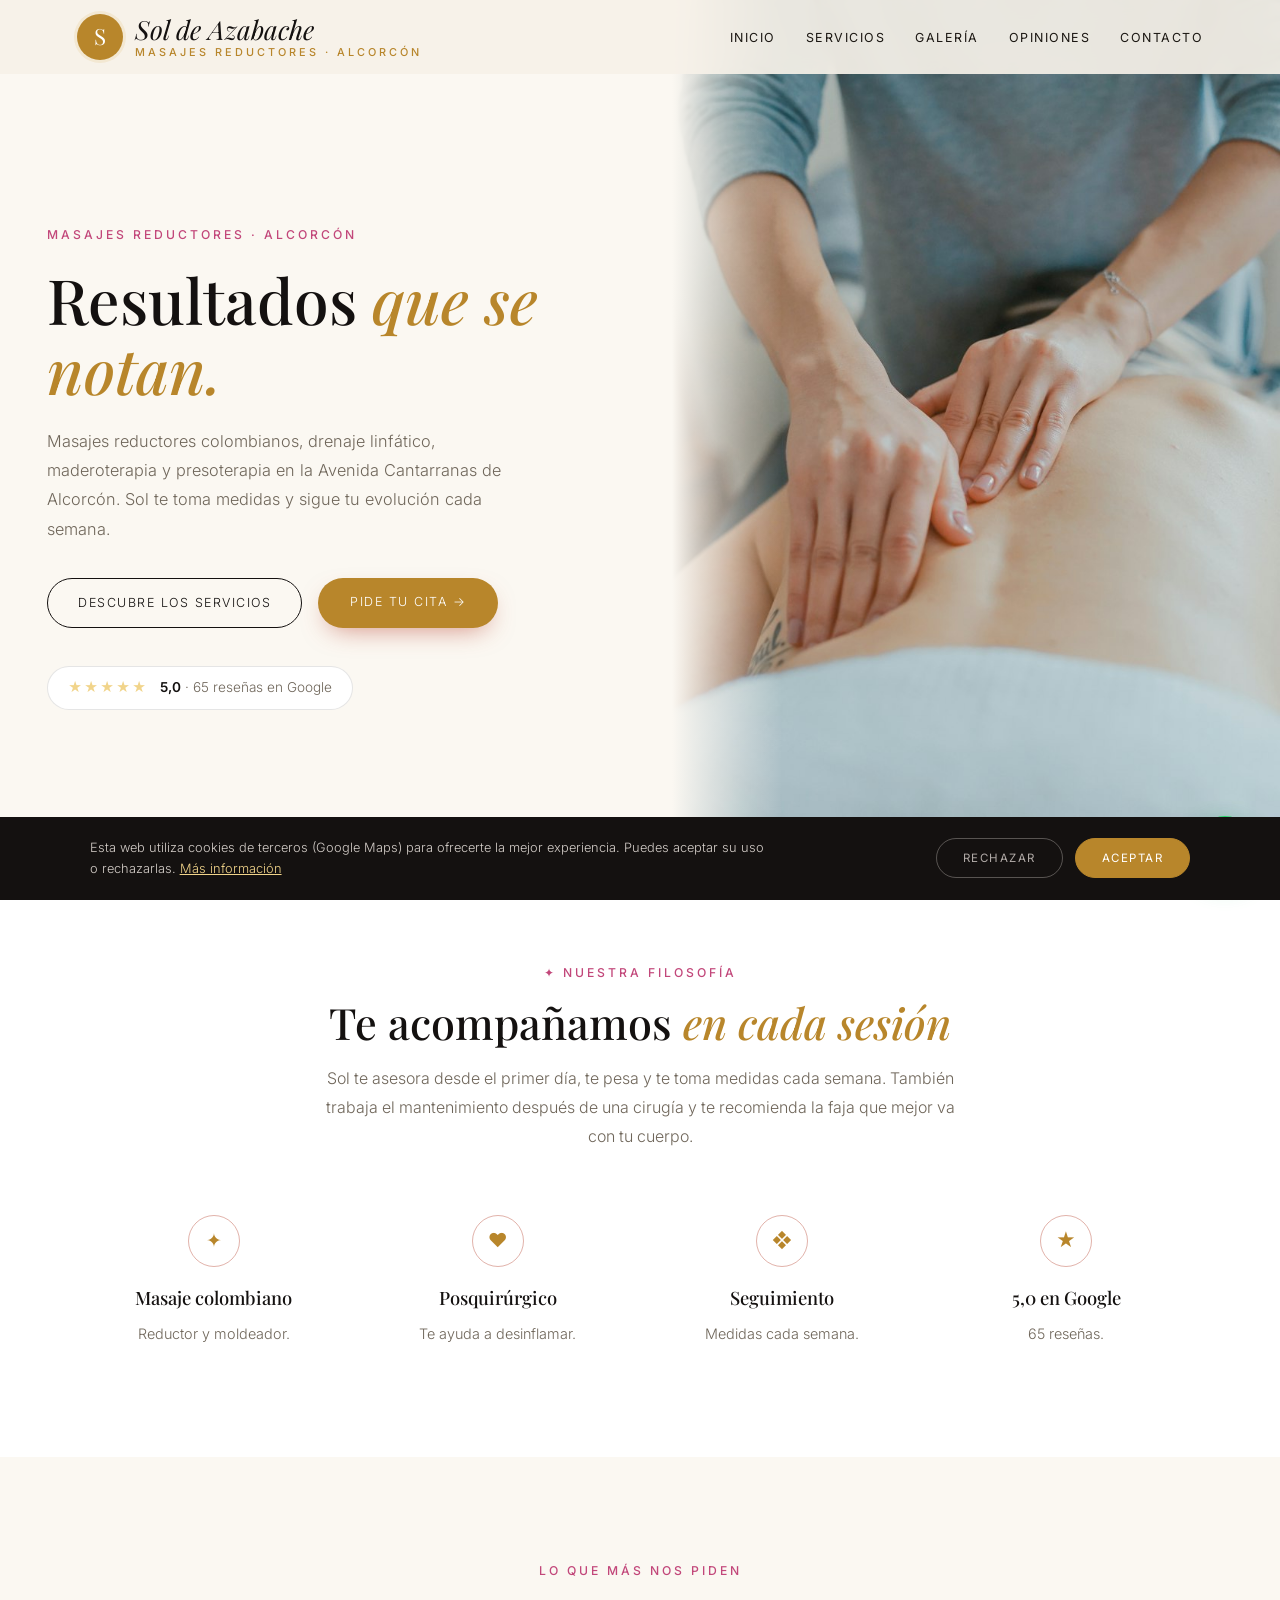
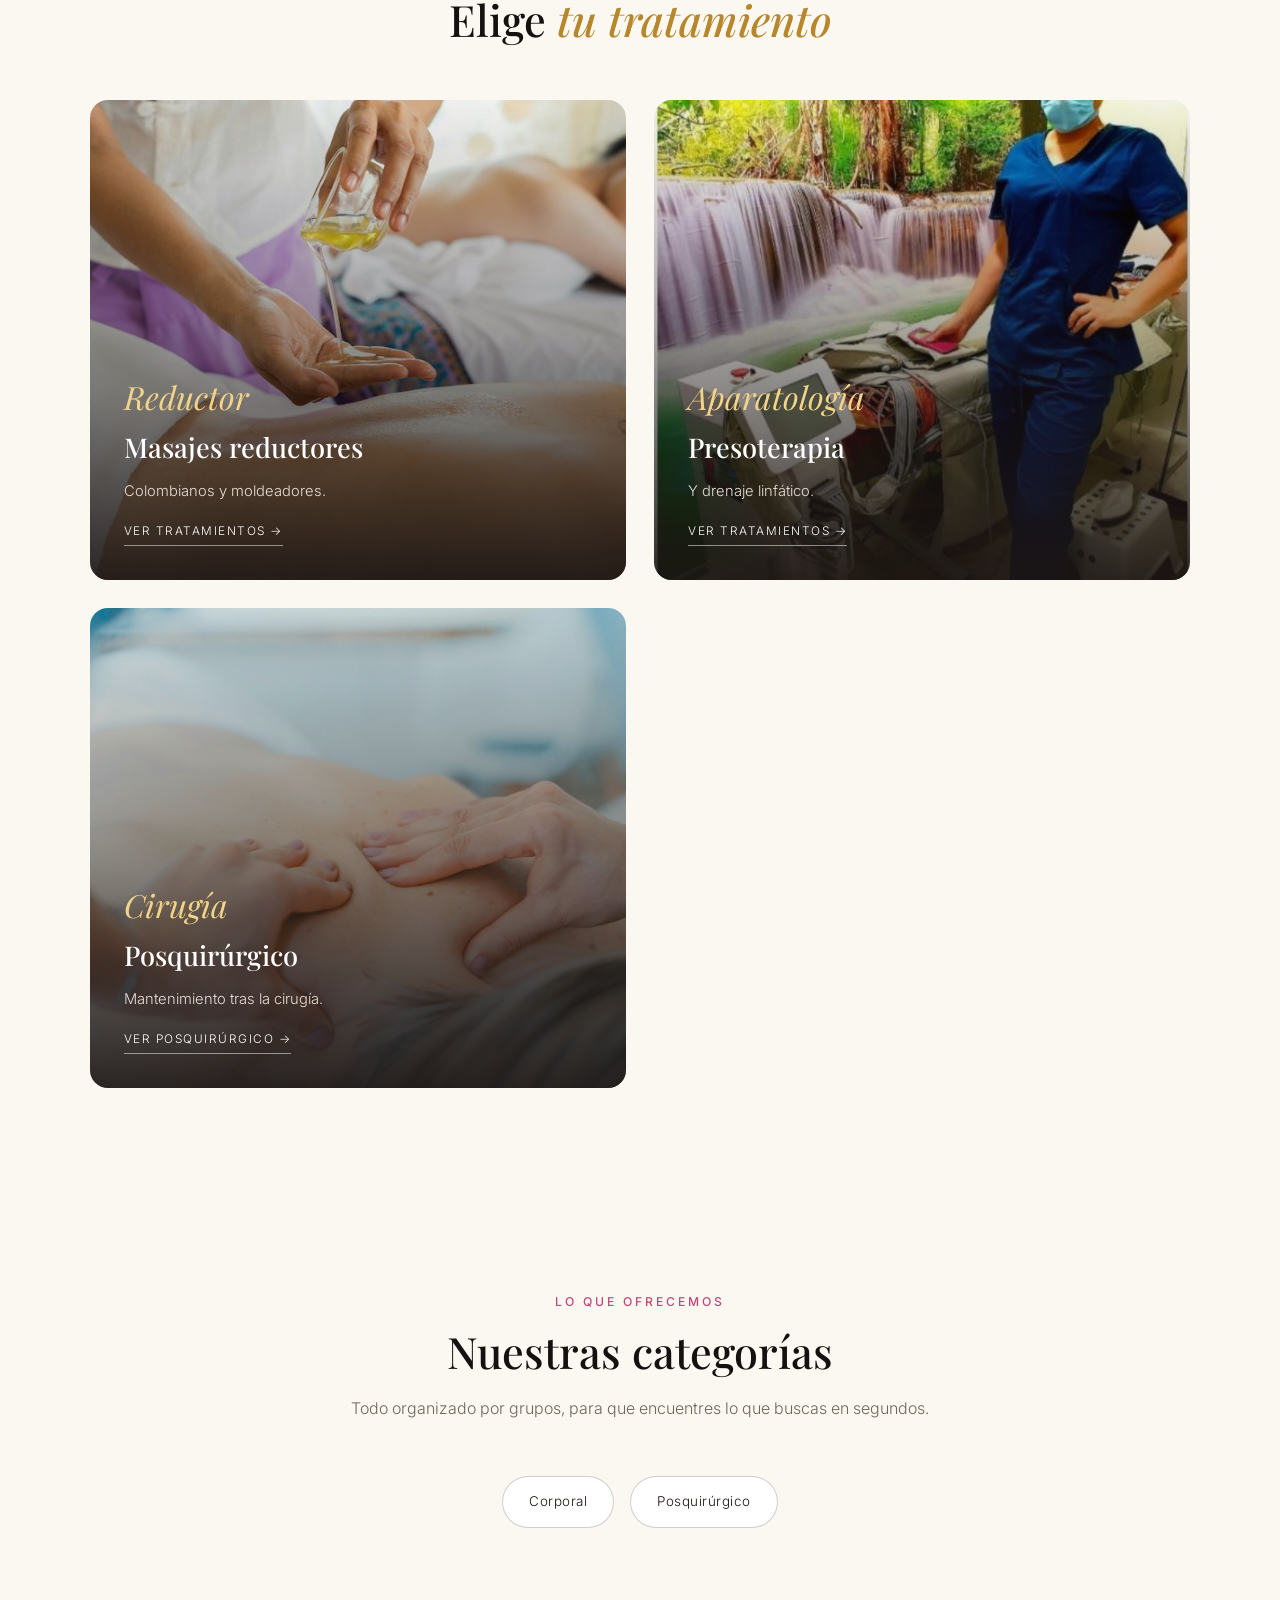
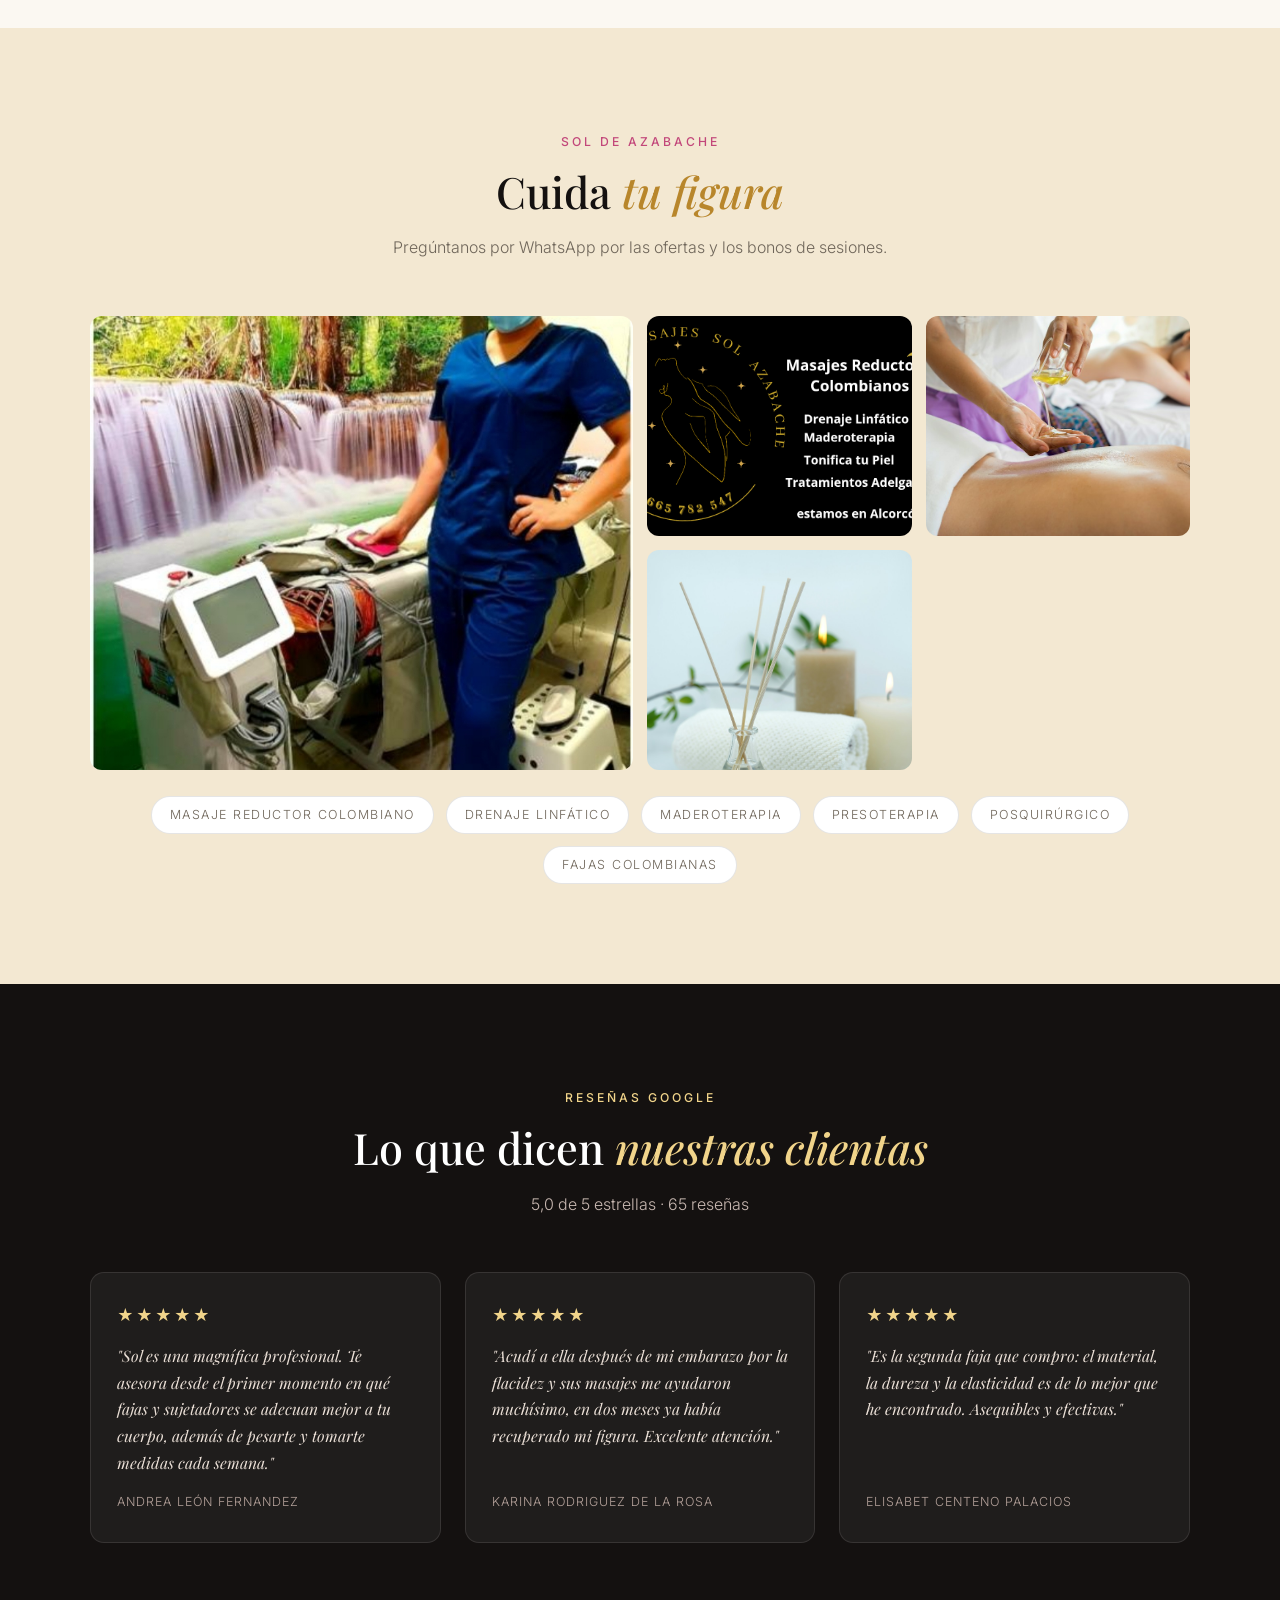
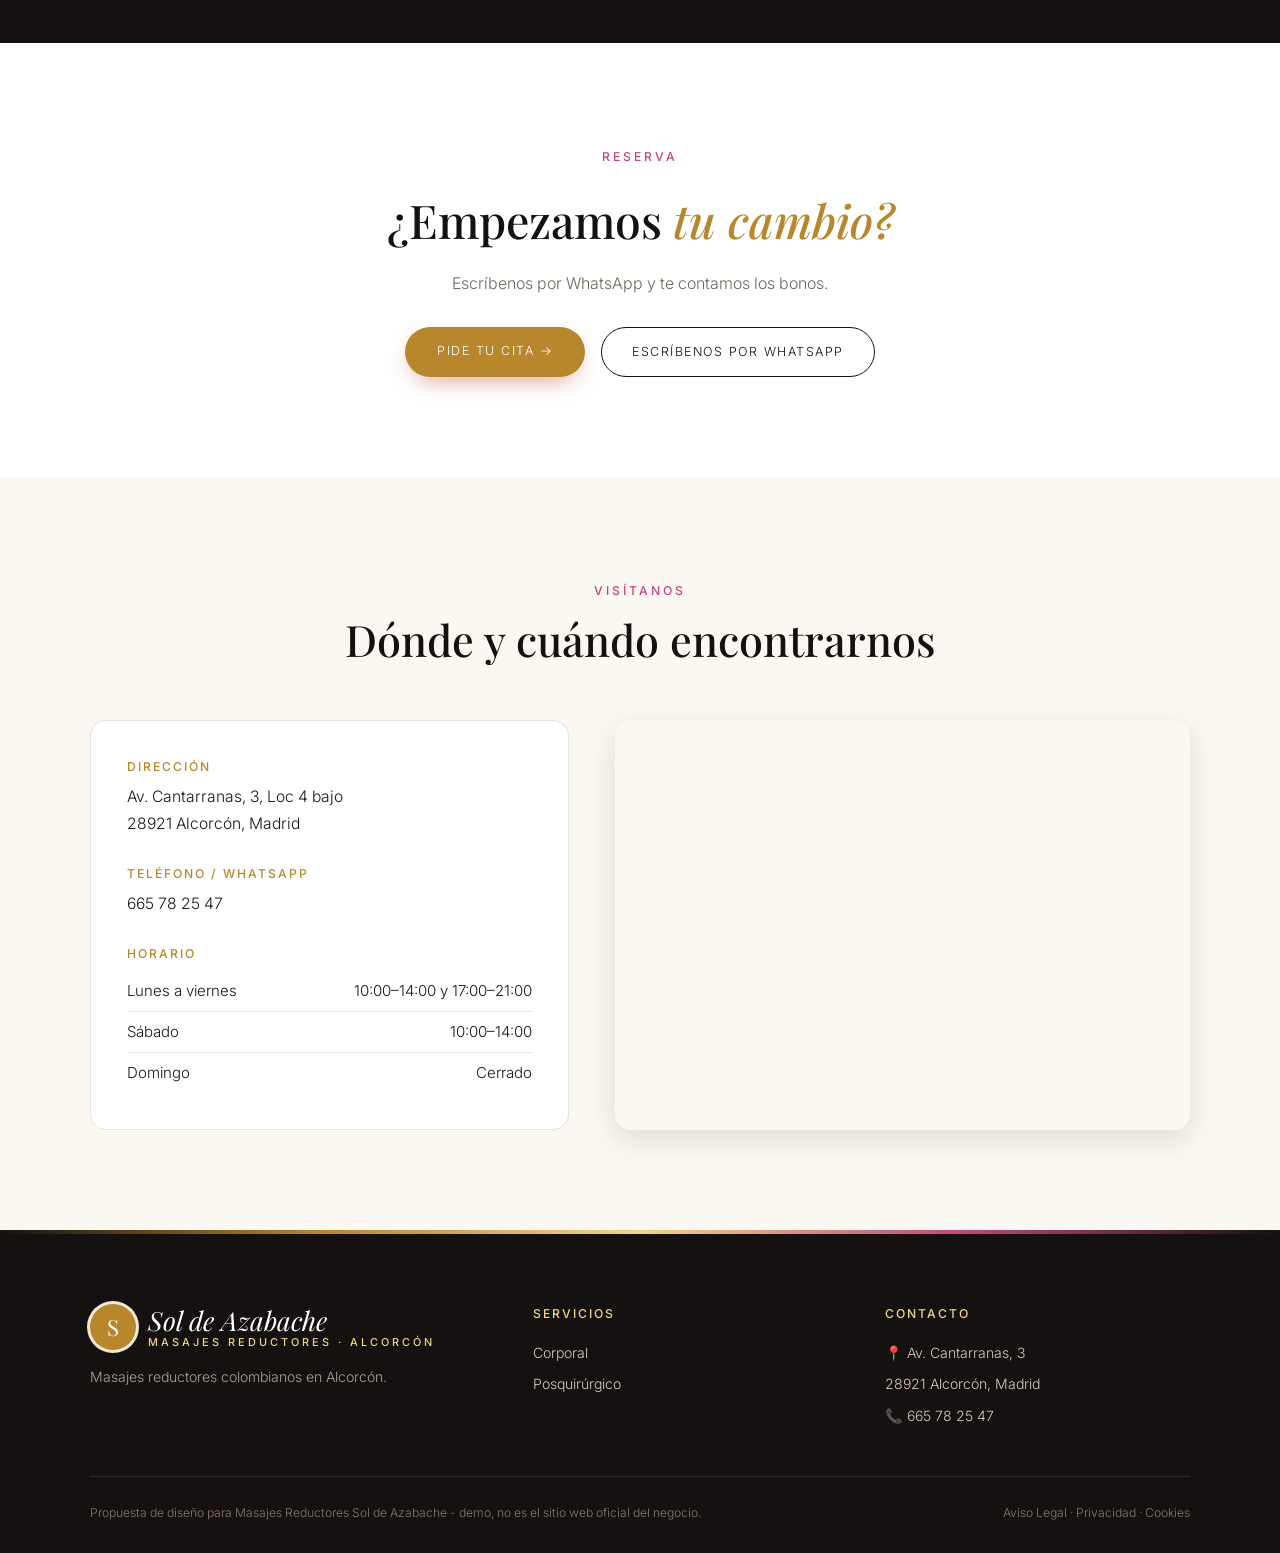
<file: index.html>
<!DOCTYPE html>
<html lang="es">
<head>
<meta charset="UTF-8">
<meta name="viewport" content="width=device-width, initial-scale=1.0">
<title>Masajes Reductores Sol de Azabache — Masajes reductores colombianos en Alcorcón</title>
<meta name="description" content="Masajes Reductores Sol de Azabache, en Av. Cantarranas 3, Alcorcón. Masajes reductores colombianos, drenaje linfático, maderoterapia, presoterapia y mantenimiento posquirúrgico. 5★ con 65 reseñas en Google.">
<meta name="theme-color" content="#141110">
<meta property="og:title" content="Masajes Reductores Sol de Azabache · Alcorcón">
<meta property="og:image" content="stock_01.jpg">

<link rel="preconnect" href="https://fonts.googleapis.com"><link rel="preconnect" href="https://fonts.gstatic.com" crossorigin><link href="https://fonts.googleapis.com/css2?family=Playfair+Display:ital,wght@0,500;0,600;1,500&family=Inter:wght@300;400;500;600&display=swap" rel="stylesheet">
<link rel="stylesheet" href="styles.css">
</head>
<body>

<header id="header">
  <a href="index.html" class="logo" aria-label="Masajes Reductores Sol de Azabache, inicio"><span class="logo-mark">S</span><span class="logo-text"><span class="script">Sol de Azabache</span><small>masajes reductores · Alcorcón</small></span></a>
  <nav id="nav" aria-label="Navegación principal"><ul><li><a href="index.html#inicio">Inicio</a></li><li><a href="servicios.html">Servicios</a></li><li><a href="index.html#galeria">Galería</a></li><li><a href="index.html#opiniones">Opiniones</a></li><li><a href="index.html#contacto">Contacto</a></li></ul></nav><button class="nav-toggle" id="navToggle" aria-label="Abrir menú">☰</button>
</header>

<section class="hero" id="inicio">
  <div class="hero-text">
    <span class="eyebrow">Masajes reductores · Alcorcón</span>
    <h1>Resultados <em>que se notan.</em></h1>
    <p>Masajes reductores colombianos, drenaje linfático, maderoterapia y presoterapia en la Avenida Cantarranas de Alcorcón. Sol te toma medidas y sigue tu evolución cada semana.</p>
    <div class="hero-ctas">
      <a href="servicios.html" class="btn-outline">Descubre los servicios</a>
      <a href="https://wa.me/34665782547?text=Hola%2C%20he%20visto%20vuestra%20web%20y%20me%20gustar%C3%ADa%20pedir%20cita%20en%20Sol%20de%20Azabache" class="btn-solid" target="_blank" rel="noopener">Pide tu cita →</a>
    </div>
    <a class="hero-rating" href="https://www.google.com/maps/search/?api=1&query=Masajes+Reductores+Sol+de+Azabache,+Avenida+Cantarranas+3,+Alcorc%C3%B3n" target="_blank" rel="noopener"><span class="stars">★★★★★</span><span><strong>5,0</strong> · 65 reseñas en Google</span></a>
  </div>
  <div class="hero-img"><img src="stock_01.jpg" alt="Masaje corporal" style="object-position:center 45%;"></div>
</section>

<section class="trust">
  <div class="section-head">
    <span class="eyebrow">✦ Nuestra filosofía</span>
    <h2>Te acompañamos <em>en cada sesión</em></h2>
    <p>Sol te asesora desde el primer día, te pesa y te toma medidas cada semana. También trabaja el mantenimiento después de una cirugía y te recomienda la faja que mejor va con tu cuerpo.</p>
  </div>
  <div class="trust-grid">
    <div class="trust-card"><span class="trust-ic">✦</span><h3>Masaje colombiano</h3><p>Reductor y moldeador.</p></div>
    <div class="trust-card"><span class="trust-ic">♥</span><h3>Posquirúrgico</h3><p>Te ayuda a desinflamar.</p></div>
    <div class="trust-card"><span class="trust-ic">❖</span><h3>Seguimiento</h3><p>Medidas cada semana.</p></div>
    <div class="trust-card"><span class="trust-ic">★</span><h3>5,0 en Google</h3><p>65 reseñas.</p></div>
  </div>
</section>

<section class="worlds">
  <div class="section-head">
    <span class="eyebrow">Lo que más nos piden</span>
    <h2>Elige <em>tu tratamiento</em></h2>
  </div>
  <div class="worlds-grid">
    <a href="servicios.html#corporal" class="world-card"><img src="stock_02.jpg" alt="Masajes reductores"><div class="world-text"><span class="script">Reductor</span><h3>Masajes reductores</h3><p>Colombianos y moldeadores.</p><span class="world-link">Ver tratamientos →</span></div></a>
    <a href="servicios.html#corporal" class="world-card"><img src="maps_02.jpg" alt="Presoterapia"><div class="world-text"><span class="script">Aparatología</span><h3>Presoterapia</h3><p>Y drenaje linfático.</p><span class="world-link">Ver tratamientos →</span></div></a>
    <a href="servicios.html#post" class="world-card"><img src="stock_04.jpg" alt="Posquirúrgico"><div class="world-text"><span class="script">Cirugía</span><h3>Posquirúrgico</h3><p>Mantenimiento tras la cirugía.</p><span class="world-link">Ver posquirúrgico →</span></div></a>
  </div>
</section>

<section>
  <div class="section-head">
    <span class="eyebrow">Lo que ofrecemos</span>
    <h2>Nuestras categorías</h2>
    <p>Todo organizado por grupos, para que encuentres lo que buscas en segundos.</p>
  </div>
  <div class="cat-pills">
    <a href="servicios.html#corporal" class="cat-pill">Corporal</a>
    <a href="servicios.html#post" class="cat-pill">Posquirúrgico</a>
  </div>
</section>

<section class="gallery-wrap" id="galeria">
  <div class="section-head">
    <span class="eyebrow">Sol de Azabache</span>
    <h2>Cuida <em>tu figura</em></h2>
    <p>Pregúntanos por WhatsApp por las ofertas y los bonos de sesiones.</p>
  </div>
  <div class="gallery">
    <figure class="big"><img src="maps_02.jpg" alt="Sol con el equipo de presoterapia" loading="lazy"></figure>
    <figure><img src="maps_07.jpg" alt="Masajes reductores colombianos" loading="lazy"></figure>
    <figure><img src="stock_02.jpg" alt="Masaje con aceite" loading="lazy"></figure>
    <figure><img src="stock_03.jpg" alt="Ambiente relajante" loading="lazy"></figure>
  </div>
  <div class="brands"><span>Masaje reductor colombiano</span><span>Drenaje linfático</span><span>Maderoterapia</span><span>Presoterapia</span><span>Posquirúrgico</span><span>Fajas colombianas</span></div>
</section>

<section class="reviews-wrap" id="opiniones">
  <div class="section-head">
    <span class="eyebrow">Reseñas Google</span>
    <h2>Lo que dicen <em>nuestras clientas</em></h2>
    <p>5,0 de 5 estrellas · 65 reseñas</p>
  </div>
  <div class="review-grid">
    <div class="review-card"><div class="stars">★★★★★</div><p>"Sol es una magnífica profesional. Te asesora desde el primer momento en qué fajas y sujetadores se adecuan mejor a tu cuerpo, además de pesarte y tomarte medidas cada semana."</p><cite>Andrea León Fernandez</cite></div>
    <div class="review-card"><div class="stars">★★★★★</div><p>"Acudí a ella después de mi embarazo por la flacidez y sus masajes me ayudaron muchísimo, en dos meses ya había recuperado mi figura. Excelente atención."</p><cite>Karina Rodriguez De La Rosa</cite></div>
    <div class="review-card"><div class="stars">★★★★★</div><p>"Es la segunda faja que compro: el material, la dureza y la elasticidad es de lo mejor que he encontrado. Asequibles y efectivas."</p><cite>Elisabet Centeno Palacios</cite></div>
  </div>
</section>

<section class="cta-section">
  <span class="eyebrow">Reserva</span>
  <h2>¿Empezamos <em>tu cambio?</em></h2>
  <p>Escríbenos por WhatsApp y te contamos los bonos.</p>
  <div class="cta-row">
    <a href="https://wa.me/34665782547?text=Hola%2C%20he%20visto%20vuestra%20web%20y%20me%20gustar%C3%ADa%20pedir%20cita%20en%20Sol%20de%20Azabache" class="btn-solid" target="_blank" rel="noopener">Pide tu cita →</a>
    <a href="https://wa.me/34665782547?text=Hola%2C%20he%20visto%20vuestra%20web%20y%20me%20gustar%C3%ADa%20pedir%20cita%20en%20Sol%20de%20Azabache" class="btn-outline" target="_blank" rel="noopener">Escríbenos por WhatsApp</a>
  </div>
</section>

<section class="contact-section" id="contacto">
  <div class="section-head">
    <span class="eyebrow">Visítanos</span>
    <h2>Dónde y cuándo encontrarnos</h2>
  </div>
  <div class="contact-grid">
    <div class="contact-info">
      <div class="contact-block"><h3>Dirección</h3><p>Av. Cantarranas, 3, Loc 4 bajo<br>28921 Alcorcón, Madrid</p></div>
      <div class="contact-block"><h3>Teléfono / WhatsApp</h3><p><a href="tel:+34665782547">665 78 25 47</a></p></div>
      <div class="contact-block"><h3>Horario</h3><ul class="hours-list"><li><span>Lunes a viernes</span><span>10:00–14:00 y 17:00–21:00</span></li><li><span>Sábado</span><span>10:00–14:00</span></li><li><span>Domingo</span><span>Cerrado</span></li></ul></div>
      
    </div>
    <div class="contact-map">
      <iframe title="Mapa de Masajes Reductores Sol de Azabache" src="https://www.google.com/maps?q=Masajes+Reductores+Sol+de+Azabache,+Avenida+Cantarranas+3,+Alcorc%C3%B3n&output=embed" width="100%" height="100%" style="border:0;" allowfullscreen="" loading="lazy" referrerpolicy="no-referrer-when-downgrade"></iframe>
    </div>
  </div>
</section>

<footer>
  <div class="footer-grid">
    <div class="footer-brand">
      <a href="index.html" class="logo light"><span class="logo-mark">S</span><span class="logo-text"><span class="script">Sol de Azabache</span><small>masajes reductores · Alcorcón</small></span></a>
      <p>Masajes reductores colombianos en Alcorcón.</p>
    </div>
    <div><h4>Servicios</h4><ul><li><a href="servicios.html#corporal">Corporal</a></li><li><a href="servicios.html#post">Posquirúrgico</a></li></ul></div>
    <div><h4>Contacto</h4><ul><li>📍 Av. Cantarranas, 3</li><li>28921 Alcorcón, Madrid</li><li>📞 <a href="tel:+34665782547">665 78 25 47</a></li></ul></div>
  </div>
  <div class="footer-bottom">
    <span>Propuesta de diseño para Masajes Reductores Sol de Azabache - demo, no es el sitio web oficial del negocio.</span>
    <span><a href="aviso-legal.html">Aviso Legal</a> &middot; <a href="politica-privacidad.html">Privacidad</a> &middot; <a href="politica-cookies.html">Cookies</a></span>
  </div>
</footer>

<div id="cookie-banner" class="cookie-banner"><p>Esta web utiliza cookies de terceros (Google Maps) para ofrecerte la mejor experiencia. Puedes aceptar su uso o rechazarlas. <a href="politica-cookies.html">Más información</a></p><div class="cookie-actions"><button onclick="setCookieChoice('rejected')" class="ck-reject">Rechazar</button><button onclick="setCookieChoice('accepted')" class="ck-accept">Aceptar</button></div></div>
<div class="social-fabs"><a class="wa-fab" href="https://wa.me/34665782547?text=Hola%2C%20he%20visto%20vuestra%20web%20y%20me%20gustar%C3%ADa%20pedir%20cita%20en%20Sol%20de%20Azabache" target="_blank" rel="noopener" aria-label="Escribir por WhatsApp"><svg width="28" height="28" viewBox="0 0 24 24" fill="white"><path d="M17.5 14.4c-.3-.1-1.8-.9-2-1s-.5-.1-.7.1-.8 1-.9 1.2-.3.2-.6.1a8.2 8.2 0 0 1-2.4-1.5 9 9 0 0 1-1.7-2.1c-.2-.3 0-.5.1-.6l.4-.5.3-.5v-.5l-.9-2.2c-.2-.6-.5-.5-.7-.5h-.6a1.1 1.1 0 0 0-.8.4 3.4 3.4 0 0 0-1 2.5 5.9 5.9 0 0 0 1.2 3.1 13.5 13.5 0 0 0 5.2 4.6c2.6 1 2.6.7 3.1.6a2.6 2.6 0 0 0 1.7-1.2 2.1 2.1 0 0 0 .2-1.2c-.1-.1-.3-.2-.6-.3ZM12 21.8a9.8 9.8 0 0 1-5-1.4l-.4-.2-3.7 1 1-3.6-.2-.4A9.8 9.8 0 1 1 12 21.8Zm8.4-18.3A11.8 11.8 0 0 0 1.8 17.7L.2 23.8l6.3-1.6a11.8 11.8 0 0 0 5.6 1.4A11.8 11.8 0 0 0 20.4 3.5Z"/></svg></a></div>
<script src="main.js"></script>
</body>
</html>
</file>
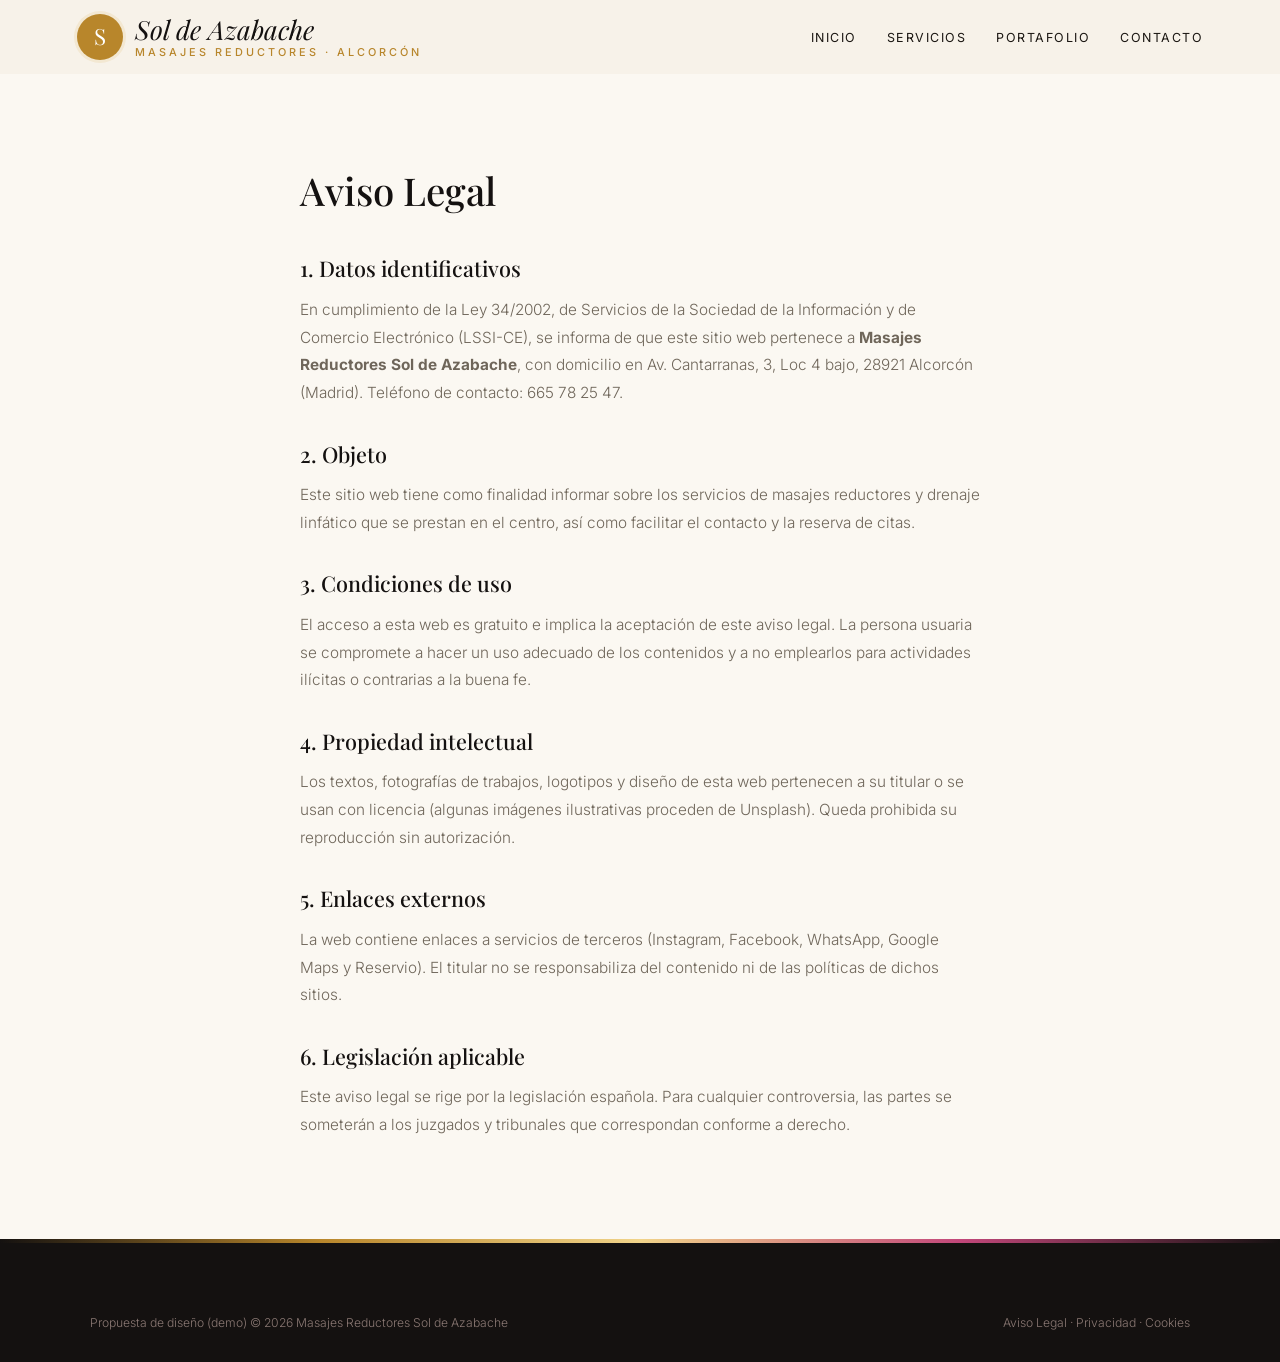
<file: aviso-legal.html>
<!DOCTYPE html>
<html lang="es">
<head>
<meta charset="UTF-8">
<meta name="viewport" content="width=device-width, initial-scale=1.0">
<title>Aviso Legal — Masajes Reductores Sol de Azabache</title>
<meta name="robots" content="noindex">

<link rel="preconnect" href="https://fonts.googleapis.com">
<link href="https://fonts.googleapis.com/css2?family=Playfair+Display:ital,wght@0,500;0,600;1,500&family=Inter:wght@300;400;500;600&display=swap" rel="stylesheet">
<link rel="stylesheet" href="styles.css">
</head>
<body>
<header id="header" class="scrolled">
  <a href="index.html" class="logo" aria-label="Masajes Reductores Sol de Azabache, inicio">
    <span class="logo-mark">S</span>
    <span class="logo-text"><span class="script">Sol de Azabache</span><small>masajes reductores · Alcorcón</small></span>
  </a>
  <nav id="nav" aria-label="Navegación principal">
    <ul>
      <li><a href="index.html#inicio">Inicio</a></li>
      <li><a href="servicios.html">Servicios</a></li>
      <li><a href="portafolio.html">Portafolio</a></li>
      <li><a href="index.html#contacto">Contacto</a></li>
    </ul>
  </nav>
  <button class="nav-toggle" id="navToggle" aria-label="Abrir menú">☰</button>
</header>
<main class="legal"><h1>Aviso Legal</h1>
<h2>1. Datos identificativos</h2>
<p>En cumplimiento de la Ley 34/2002, de Servicios de la Sociedad de la Información y de Comercio Electrónico (LSSI-CE), se informa de que este sitio web pertenece a <strong>Masajes Reductores Sol de Azabache</strong>, con domicilio en Av. Cantarranas, 3, Loc 4 bajo, 28921 Alcorcón (Madrid). Teléfono de contacto: 665 78 25 47.</p>
<h2>2. Objeto</h2>
<p>Este sitio web tiene como finalidad informar sobre los servicios de masajes reductores y drenaje linfático que se prestan en el centro, así como facilitar el contacto y la reserva de citas.</p>
<h2>3. Condiciones de uso</h2>
<p>El acceso a esta web es gratuito e implica la aceptación de este aviso legal. La persona usuaria se compromete a hacer un uso adecuado de los contenidos y a no emplearlos para actividades ilícitas o contrarias a la buena fe.</p>
<h2>4. Propiedad intelectual</h2>
<p>Los textos, fotografías de trabajos, logotipos y diseño de esta web pertenecen a su titular o se usan con licencia (algunas imágenes ilustrativas proceden de Unsplash). Queda prohibida su reproducción sin autorización.</p>
<h2>5. Enlaces externos</h2>
<p>La web contiene enlaces a servicios de terceros (Instagram, Facebook, WhatsApp, Google Maps y Reservio). El titular no se responsabiliza del contenido ni de las políticas de dichos sitios.</p>
<h2>6. Legislación aplicable</h2>
<p>Este aviso legal se rige por la legislación española. Para cualquier controversia, las partes se someterán a los juzgados y tribunales que correspondan conforme a derecho.</p></main>
<footer>
  <div class="footer-bottom" style="margin-top:0">
    <span>Propuesta de diseño (demo) © 2026 Masajes Reductores Sol de Azabache</span>
    <span><a href="aviso-legal.html">Aviso Legal</a> &middot; <a href="politica-privacidad.html">Privacidad</a> &middot; <a href="politica-cookies.html">Cookies</a></span>
  </div>
</footer>
<script src="main.js"></script>
</body>
</html>
</file>
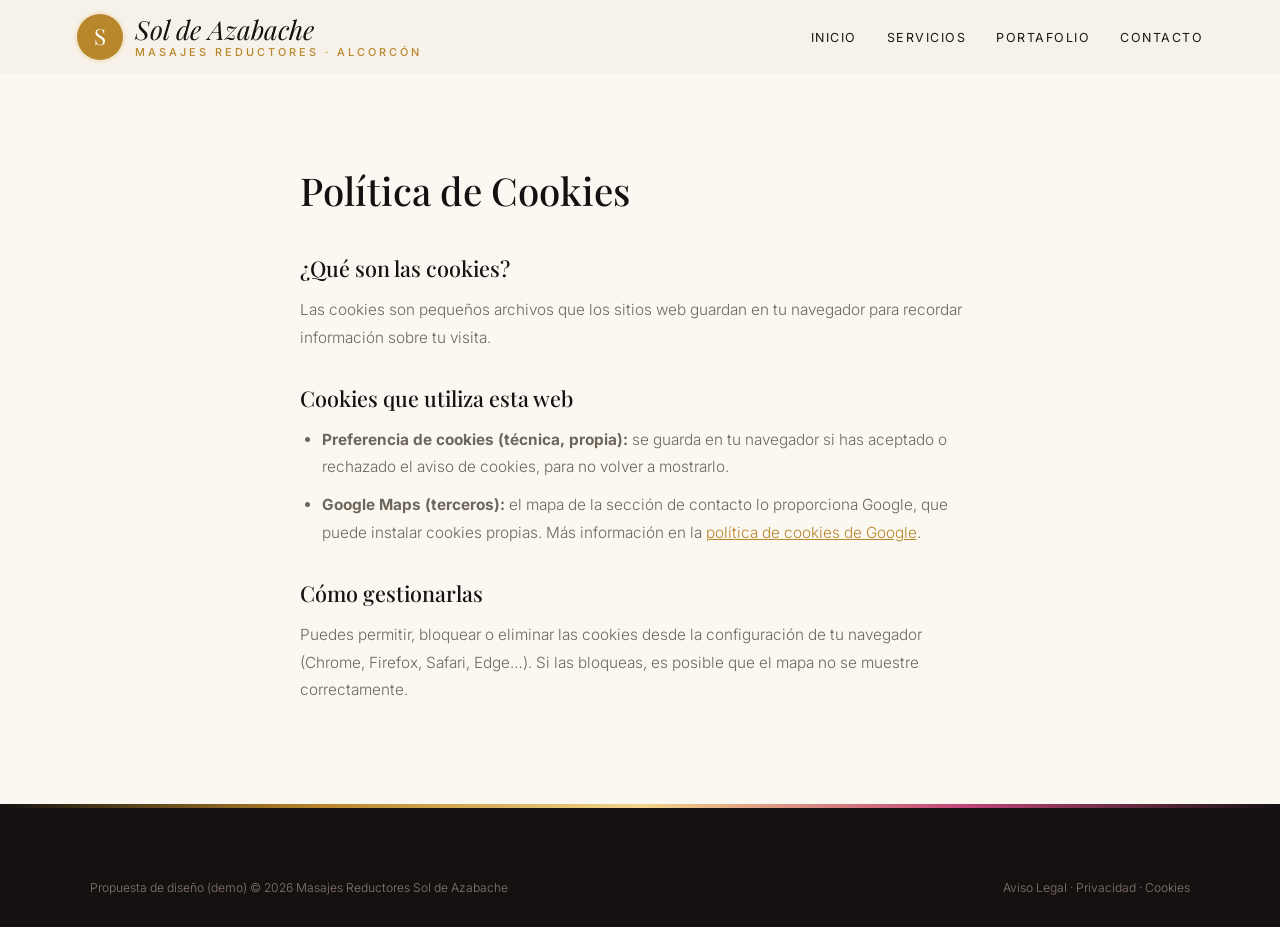
<file: politica-cookies.html>
<!DOCTYPE html>
<html lang="es">
<head>
<meta charset="UTF-8">
<meta name="viewport" content="width=device-width, initial-scale=1.0">
<title>Política de Cookies — Masajes Reductores Sol de Azabache</title>
<meta name="robots" content="noindex">

<link rel="preconnect" href="https://fonts.googleapis.com">
<link href="https://fonts.googleapis.com/css2?family=Playfair+Display:ital,wght@0,500;0,600;1,500&family=Inter:wght@300;400;500;600&display=swap" rel="stylesheet">
<link rel="stylesheet" href="styles.css">
</head>
<body>
<header id="header" class="scrolled">
  <a href="index.html" class="logo" aria-label="Masajes Reductores Sol de Azabache, inicio">
    <span class="logo-mark">S</span>
    <span class="logo-text"><span class="script">Sol de Azabache</span><small>masajes reductores · Alcorcón</small></span>
  </a>
  <nav id="nav" aria-label="Navegación principal">
    <ul>
      <li><a href="index.html#inicio">Inicio</a></li>
      <li><a href="servicios.html">Servicios</a></li>
      <li><a href="portafolio.html">Portafolio</a></li>
      <li><a href="index.html#contacto">Contacto</a></li>
    </ul>
  </nav>
  <button class="nav-toggle" id="navToggle" aria-label="Abrir menú">☰</button>
</header>
<main class="legal"><h1>Política de Cookies</h1>
<h2>¿Qué son las cookies?</h2>
<p>Las cookies son pequeños archivos que los sitios web guardan en tu navegador para recordar información sobre tu visita.</p>
<h2>Cookies que utiliza esta web</h2>
<ul>
<li><strong>Preferencia de cookies (técnica, propia):</strong> se guarda en tu navegador si has aceptado o rechazado el aviso de cookies, para no volver a mostrarlo.</li>
<li><strong>Google Maps (terceros):</strong> el mapa de la sección de contacto lo proporciona Google, que puede instalar cookies propias. Más información en la <a href="https://policies.google.com/technologies/cookies" target="_blank" rel="noopener">política de cookies de Google</a>.</li>
</ul>
<h2>Cómo gestionarlas</h2>
<p>Puedes permitir, bloquear o eliminar las cookies desde la configuración de tu navegador (Chrome, Firefox, Safari, Edge…). Si las bloqueas, es posible que el mapa no se muestre correctamente.</p></main>
<footer>
  <div class="footer-bottom" style="margin-top:0">
    <span>Propuesta de diseño (demo) © 2026 Masajes Reductores Sol de Azabache</span>
    <span><a href="aviso-legal.html">Aviso Legal</a> &middot; <a href="politica-privacidad.html">Privacidad</a> &middot; <a href="politica-cookies.html">Cookies</a></span>
  </div>
</footer>
<script src="main.js"></script>
</body>
</html>
</file>
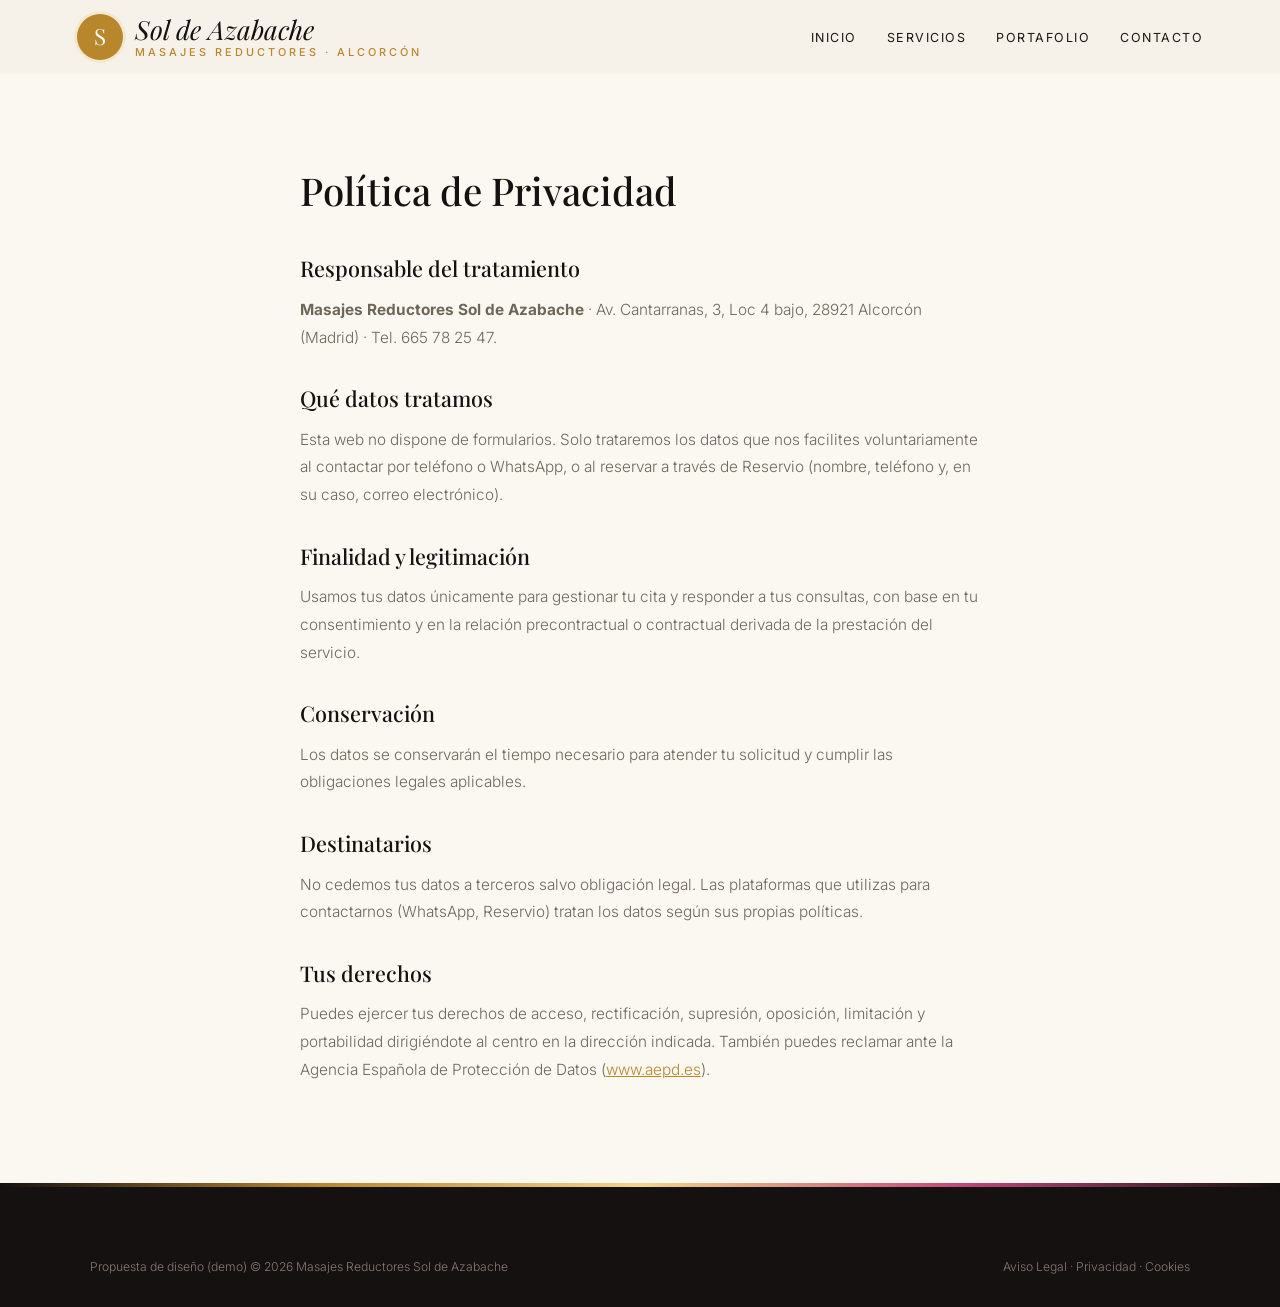
<file: politica-privacidad.html>
<!DOCTYPE html>
<html lang="es">
<head>
<meta charset="UTF-8">
<meta name="viewport" content="width=device-width, initial-scale=1.0">
<title>Política de Privacidad — Masajes Reductores Sol de Azabache</title>
<meta name="robots" content="noindex">

<link rel="preconnect" href="https://fonts.googleapis.com">
<link href="https://fonts.googleapis.com/css2?family=Playfair+Display:ital,wght@0,500;0,600;1,500&family=Inter:wght@300;400;500;600&display=swap" rel="stylesheet">
<link rel="stylesheet" href="styles.css">
</head>
<body>
<header id="header" class="scrolled">
  <a href="index.html" class="logo" aria-label="Masajes Reductores Sol de Azabache, inicio">
    <span class="logo-mark">S</span>
    <span class="logo-text"><span class="script">Sol de Azabache</span><small>masajes reductores · Alcorcón</small></span>
  </a>
  <nav id="nav" aria-label="Navegación principal">
    <ul>
      <li><a href="index.html#inicio">Inicio</a></li>
      <li><a href="servicios.html">Servicios</a></li>
      <li><a href="portafolio.html">Portafolio</a></li>
      <li><a href="index.html#contacto">Contacto</a></li>
    </ul>
  </nav>
  <button class="nav-toggle" id="navToggle" aria-label="Abrir menú">☰</button>
</header>
<main class="legal"><h1>Política de Privacidad</h1>
<h2>Responsable del tratamiento</h2>
<p><strong>Masajes Reductores Sol de Azabache</strong> · Av. Cantarranas, 3, Loc 4 bajo, 28921 Alcorcón (Madrid) · Tel. 665 78 25 47.</p>
<h2>Qué datos tratamos</h2>
<p>Esta web no dispone de formularios. Solo trataremos los datos que nos facilites voluntariamente al contactar por teléfono o WhatsApp, o al reservar a través de Reservio (nombre, teléfono y, en su caso, correo electrónico).</p>
<h2>Finalidad y legitimación</h2>
<p>Usamos tus datos únicamente para gestionar tu cita y responder a tus consultas, con base en tu consentimiento y en la relación precontractual o contractual derivada de la prestación del servicio.</p>
<h2>Conservación</h2>
<p>Los datos se conservarán el tiempo necesario para atender tu solicitud y cumplir las obligaciones legales aplicables.</p>
<h2>Destinatarios</h2>
<p>No cedemos tus datos a terceros salvo obligación legal. Las plataformas que utilizas para contactarnos (WhatsApp, Reservio) tratan los datos según sus propias políticas.</p>
<h2>Tus derechos</h2>
<p>Puedes ejercer tus derechos de acceso, rectificación, supresión, oposición, limitación y portabilidad dirigiéndote al centro en la dirección indicada. También puedes reclamar ante la Agencia Española de Protección de Datos (<a href="https://www.aepd.es" target="_blank" rel="noopener">www.aepd.es</a>).</p></main>
<footer>
  <div class="footer-bottom" style="margin-top:0">
    <span>Propuesta de diseño (demo) © 2026 Masajes Reductores Sol de Azabache</span>
    <span><a href="aviso-legal.html">Aviso Legal</a> &middot; <a href="politica-privacidad.html">Privacidad</a> &middot; <a href="politica-cookies.html">Cookies</a></span>
  </div>
</footer>
<script src="main.js"></script>
</body>
</html>
</file>
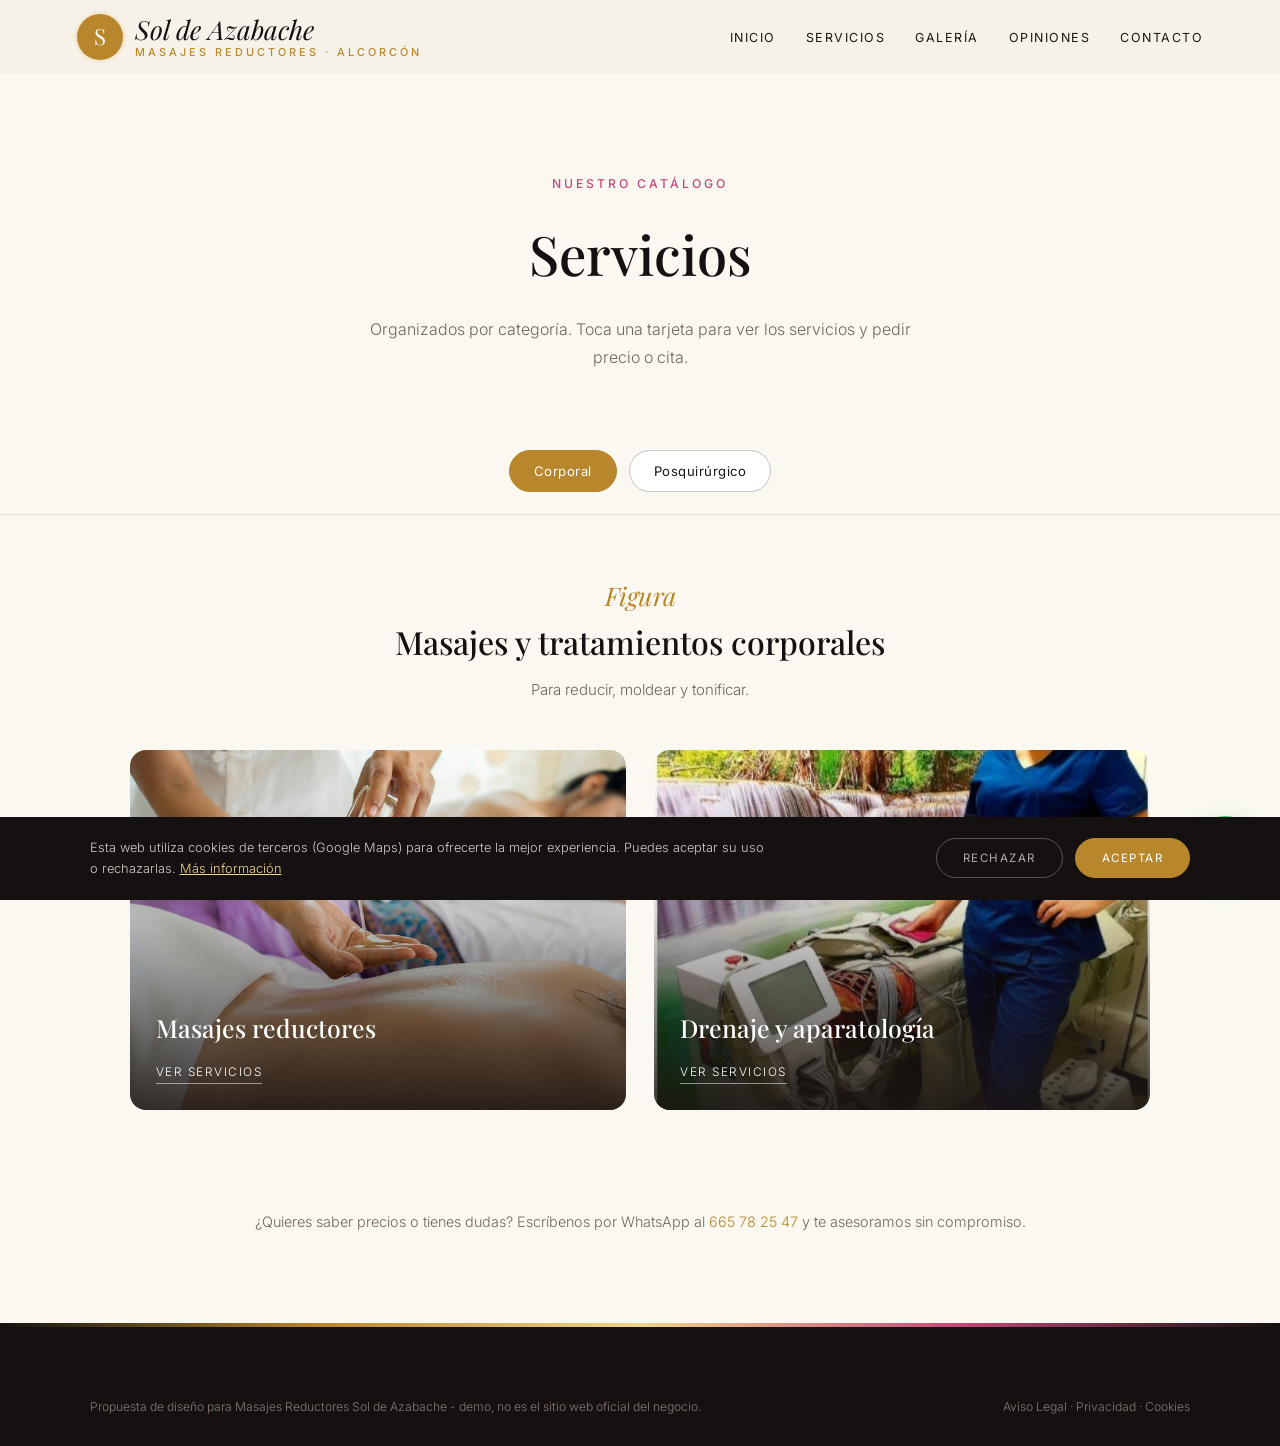
<file: servicios.html>
<!DOCTYPE html>
<html lang="es">
<head>
<meta charset="UTF-8">
<meta name="viewport" content="width=device-width, initial-scale=1.0">
<title>Servicios — Masajes Reductores Sol de Azabache · Alcorcón</title>
<meta name="description" content="Servicios de Masajes Reductores Sol de Azabache en Alcorcón.">

<link rel="preconnect" href="https://fonts.googleapis.com"><link rel="preconnect" href="https://fonts.gstatic.com" crossorigin><link href="https://fonts.googleapis.com/css2?family=Playfair+Display:ital,wght@0,500;0,600;1,500&family=Inter:wght@300;400;500;600&display=swap" rel="stylesheet">
<link rel="stylesheet" href="styles.css">
</head>
<body>

<header id="header" class="scrolled">
  <a href="index.html" class="logo" aria-label="Masajes Reductores Sol de Azabache, inicio"><span class="logo-mark">S</span><span class="logo-text"><span class="script">Sol de Azabache</span><small>masajes reductores · Alcorcón</small></span></a>
  <nav id="nav" aria-label="Navegación principal"><ul><li><a href="index.html#inicio">Inicio</a></li><li><a href="servicios.html">Servicios</a></li><li><a href="index.html#galeria">Galería</a></li><li><a href="index.html#opiniones">Opiniones</a></li><li><a href="index.html#contacto">Contacto</a></li></ul></nav><button class="nav-toggle" id="navToggle" aria-label="Abrir menú">☰</button>
</header>

<div class="page-hero">
  <span class="eyebrow">Nuestro catálogo</span>
  <h1>Servicios</h1>
  <p>Organizados por categoría. Toca una tarjeta para ver los servicios y pedir precio o cita.</p>
</div>

<div class="tabs">
  <button class="tab-btn active" data-tab="corporal">Corporal</button>
  <button class="tab-btn" data-tab="post">Posquirúrgico</button>
  
</div>

<div class="tab-panel active" id="corporal">
  <div class="tab-intro"><span class="script">Figura</span><h2>Masajes y tratamientos corporales</h2><p>Para reducir, moldear y tonificar.</p></div>
  <div class="cat-grid">
    <div class="cat-card" onclick="openModal('reductores')"><img src="stock_02.jpg" alt="Masajes reductores" loading="lazy"><div class="cat-card-text"><h3>Masajes reductores</h3><span>Ver servicios</span></div></div>
    <div class="cat-card" onclick="openModal('drenaje')"><img src="maps_02.jpg" alt="Drenaje y aparatología" loading="lazy"><div class="cat-card-text"><h3>Drenaje y aparatología</h3><span>Ver servicios</span></div></div>
  </div>
</div>

<div class="tab-panel" id="post">
  <div class="tab-intro"><span class="script">Cirugía</span><h2>Mantenimiento posquirúrgico</h2><p>Te ayudamos a desinflamar después de la cirugía.</p></div>
  <div class="cat-grid single">
    <div class="cat-card" onclick="openModal('posquirurgico')"><img src="stock_04.jpg" alt="Posquirúrgico" loading="lazy"><div class="cat-card-text"><h3>Posquirúrgico</h3><span>Ver servicios</span></div></div>
  </div>
</div>


<p class="services-note">¿Quieres saber precios o tienes dudas? Escríbenos por WhatsApp al <a href="https://wa.me/34665782547" target="_blank" rel="noopener" style="color:var(--red)">665 78 25 47</a> y te asesoramos sin compromiso.</p>

<div class="modal-overlay" id="modal-reductores"><div class="modal">
  <button class="modal-close" onclick="closeModal('reductores')" aria-label="Cerrar">×</button>
  <h3>Masajes reductores</h3><p class="modal-sub">Colombianos</p>
  <div class="svc-row"><div><div class="svc-name">Masaje reductor colombiano</div><span class="svc-desc"></span></div><div class="svc-price">Consultar</div></div>
  <div class="svc-row"><div><div class="svc-name">Masaje moldeador</div><span class="svc-desc"></span></div><div class="svc-price">Consultar</div></div>
  <div class="svc-row"><div><div class="svc-name">Tonifica tu piel</div><span class="svc-desc"></span></div><div class="svc-price">Consultar</div></div>
  <div class="svc-row"><div><div class="svc-name">Tratamientos adelgazantes</div><span class="svc-desc"></span></div><div class="svc-price">Consultar</div></div>
  <a class="modal-cta alt" href="https://wa.me/34665782547?text=Hola%2C%20quiero%20informaci%C3%B3n%20sobre%20masajes%20reductores" target="_blank" rel="noopener">Pedir cita por WhatsApp</a>
</div></div>

<div class="modal-overlay" id="modal-drenaje"><div class="modal">
  <button class="modal-close" onclick="closeModal('drenaje')" aria-label="Cerrar">×</button>
  <h3>Drenaje y aparatología</h3><p class="modal-sub">Para desinflamar</p>
  <div class="svc-row"><div><div class="svc-name">Drenaje linfático</div><span class="svc-desc"></span></div><div class="svc-price">Consultar</div></div>
  <div class="svc-row"><div><div class="svc-name">Presoterapia</div><span class="svc-desc"></span></div><div class="svc-price">Consultar</div></div>
  <div class="svc-row"><div><div class="svc-name">Maderoterapia</div><span class="svc-desc"></span></div><div class="svc-price">Consultar</div></div>
  <a class="modal-cta alt" href="https://wa.me/34665782547?text=Hola%2C%20quiero%20informaci%C3%B3n%20sobre%20drenaje%20y%20aparatolog%C3%ADa" target="_blank" rel="noopener">Pedir cita por WhatsApp</a>
</div></div>

<div class="modal-overlay" id="modal-posquirurgico"><div class="modal">
  <button class="modal-close" onclick="closeModal('posquirurgico')" aria-label="Cerrar">×</button>
  <h3>Posquirúrgico</h3><p class="modal-sub">Seguimiento semanal</p>
  <div class="svc-row"><div><div class="svc-name">Masajes posquirúrgicos</div><span class="svc-desc"></span></div><div class="svc-price">Consultar</div></div>
  <div class="svc-row"><div><div class="svc-name">Control de peso y medidas</div><span class="svc-desc"></span></div><div class="svc-price">Consultar</div></div>
  <div class="svc-row"><div><div class="svc-name">Asesoramiento en fajas colombianas</div><span class="svc-desc"></span></div><div class="svc-price">Consultar</div></div>
  <a class="modal-cta alt" href="https://wa.me/34665782547?text=Hola%2C%20quiero%20informaci%C3%B3n%20sobre%20posquir%C3%BArgico" target="_blank" rel="noopener">Pedir cita por WhatsApp</a>
</div></div>


<footer>
  <div class="footer-bottom" style="margin-top:0">
    <span>Propuesta de diseño para Masajes Reductores Sol de Azabache - demo, no es el sitio web oficial del negocio.</span>
    <span><a href="aviso-legal.html">Aviso Legal</a> &middot; <a href="politica-privacidad.html">Privacidad</a> &middot; <a href="politica-cookies.html">Cookies</a></span>
  </div>
</footer>

<div id="cookie-banner" class="cookie-banner"><p>Esta web utiliza cookies de terceros (Google Maps) para ofrecerte la mejor experiencia. Puedes aceptar su uso o rechazarlas. <a href="politica-cookies.html">Más información</a></p><div class="cookie-actions"><button onclick="setCookieChoice('rejected')" class="ck-reject">Rechazar</button><button onclick="setCookieChoice('accepted')" class="ck-accept">Aceptar</button></div></div>
<div class="social-fabs"><a class="wa-fab" href="https://wa.me/34665782547?text=Hola%2C%20he%20visto%20vuestra%20web%20y%20me%20gustar%C3%ADa%20pedir%20cita%20en%20Sol%20de%20Azabache" target="_blank" rel="noopener" aria-label="Escribir por WhatsApp"><svg width="28" height="28" viewBox="0 0 24 24" fill="white"><path d="M17.5 14.4c-.3-.1-1.8-.9-2-1s-.5-.1-.7.1-.8 1-.9 1.2-.3.2-.6.1a8.2 8.2 0 0 1-2.4-1.5 9 9 0 0 1-1.7-2.1c-.2-.3 0-.5.1-.6l.4-.5.3-.5v-.5l-.9-2.2c-.2-.6-.5-.5-.7-.5h-.6a1.1 1.1 0 0 0-.8.4 3.4 3.4 0 0 0-1 2.5 5.9 5.9 0 0 0 1.2 3.1 13.5 13.5 0 0 0 5.2 4.6c2.6 1 2.6.7 3.1.6a2.6 2.6 0 0 0 1.7-1.2 2.1 2.1 0 0 0 .2-1.2c-.1-.1-.3-.2-.6-.3ZM12 21.8a9.8 9.8 0 0 1-5-1.4l-.4-.2-3.7 1 1-3.6-.2-.4A9.8 9.8 0 1 1 12 21.8Zm8.4-18.3A11.8 11.8 0 0 0 1.8 17.7L.2 23.8l6.3-1.6a11.8 11.8 0 0 0 5.6 1.4A11.8 11.8 0 0 0 20.4 3.5Z"/></svg></a></div>
<script src="main.js"></script>
</body>
</html>
</file>
<file: styles.css>
:root{
  --cream:#fbf8f2; --paper:#ffffff; --tint:#f3e8d2; --ink:#1b1712; --dark:#141110; --muted:#6f665a;
  --red:#b8862b; --red-dark:#8e6620; --teal:#c2477a; --gold:#f1d48a; --line:rgba(0,0,0,.1);
  --brand-gradient:linear-gradient(90deg,#141110,#b8862b,#f1d48a,#c2477a,#141110);
}
*{margin:0;padding:0;box-sizing:border-box;}
html{scroll-behavior:smooth;}
body{font-family:'Inter',sans-serif;background:var(--cream);color:var(--ink);overflow-x:hidden;font-weight:300;line-height:1.6;}
a{text-decoration:none;color:inherit;}
h1,h2,h3{font-family:'Playfair Display',serif;font-weight:500;}
h1 em,h2 em{font-style:italic;color:var(--red);}
img{max-width:100%;display:block;}
.script{font-family:'Playfair Display',serif;font-style:italic;}

/* HEADER */
header{position:fixed;top:0;left:0;right:0;z-index:100;display:flex;justify-content:space-between;align-items:center;padding:14px 6%;background:rgba(247,241,233,.92);backdrop-filter:blur(10px);-webkit-backdrop-filter:blur(10px);transition:box-shadow .3s,padding .3s;}
header.scrolled{box-shadow:0 2px 24px rgba(28,22,20,.1);padding:8px 6%;}
.logo{display:flex;align-items:center;gap:12px;color:var(--dark);}
.logo-badge{width:58px;height:58px;border-radius:50%;object-fit:cover;box-shadow:0 0 0 2px var(--gold),0 6px 16px rgba(28,22,20,.15);transition:width .3s,height .3s;}
header.scrolled .logo-badge{width:46px;height:46px;}
.logo-text{display:flex;flex-direction:column;line-height:1;}
.logo-text .script{font-size:1.65rem;color:var(--dark);}
.logo-text small{font-size:.68rem;letter-spacing:3px;text-transform:uppercase;color:var(--red);margin-top:4px;font-weight:500;}
.logo.light .logo-text .script{color:#fff;}
.logo.light .logo-text small{color:var(--gold);}
nav ul{list-style:none;display:flex;gap:30px;}
nav a{font-size:.78rem;letter-spacing:1.5px;text-transform:uppercase;font-weight:400;position:relative;padding:4px 0;}
nav a::after{content:"";position:absolute;left:0;bottom:-2px;height:1px;width:100%;background:var(--red);transform:scaleX(0);transform-origin:right;transition:transform .3s;}
nav a:hover::after{transform:scaleX(1);transform-origin:left;}
.nav-toggle{display:none;font-size:1.6rem;background:none;border:none;color:var(--dark);cursor:pointer;}

/* BOTONES */
.btn-outline{display:inline-block;border:1px solid var(--dark);color:var(--dark);padding:14px 30px;font-size:.78rem;letter-spacing:1.5px;text-transform:uppercase;border-radius:40px;transition:all .25s;}
.btn-outline:hover{background:var(--dark);color:var(--cream);}
.btn-outline.light{border-color:rgba(255,255,255,.5);color:#fff;}
.btn-outline.light:hover{background:#fff;color:var(--dark);}
.btn-solid{display:inline-block;background:var(--red);color:#fff;padding:14px 32px;font-size:.78rem;letter-spacing:1.5px;text-transform:uppercase;border-radius:40px;transition:transform .25s,box-shadow .25s,background .25s;box-shadow:0 10px 26px -10px rgba(181,64,44,.6);}
.btn-solid:hover{transform:translateY(-2px);background:var(--red-dark);}

/* HERO */
.hero{min-height:95vh;display:grid;grid-template-columns:1.05fr .95fr;align-items:stretch;padding:0;}
.hero-text{display:flex;flex-direction:column;justify-content:center;padding:150px 7% 70px;}
.eyebrow{display:inline-block;color:var(--teal);text-transform:uppercase;letter-spacing:3px;font-size:.76rem;font-weight:500;}
.hero-text .eyebrow{margin-bottom:20px;}
.hero-text h1{font-size:clamp(2.4rem,5vw,3.9rem);line-height:1.12;margin-bottom:22px;color:var(--dark);}
.hero-text p{font-size:1.02rem;color:var(--muted);max-width:470px;line-height:1.8;margin-bottom:34px;}
.hero-ctas{display:flex;gap:16px;flex-wrap:wrap;}
.hero-rating{display:inline-flex;align-items:center;gap:12px;margin-top:38px;padding:10px 20px;border:1px solid var(--line);border-radius:40px;background:var(--paper);font-size:.85rem;color:var(--muted);align-self:flex-start;}
.hero-rating strong{color:var(--dark);font-weight:600;}
.stars{color:var(--gold);letter-spacing:2px;}
.hero-img{position:relative;overflow:hidden;}
.hero-img img{width:100%;height:100%;object-fit:cover;position:absolute;inset:0;}
.hero-img::after{content:"";position:absolute;inset:0;background:linear-gradient(90deg,var(--cream) 0%,rgba(247,241,233,0) 18%);}

/* SECCIONES */
section{padding:100px 7%;}
.section-head{text-align:center;max-width:640px;margin:0 auto 54px;}
.section-head h2{font-size:clamp(1.9rem,4vw,2.7rem);margin-top:12px;color:var(--dark);line-height:1.2;}
.section-head p{margin-top:16px;color:var(--muted);line-height:1.8;}

.trust{background:var(--paper);border-top:4px solid transparent;border-image:var(--brand-gradient) 1;}
.trust-grid{display:grid;grid-template-columns:repeat(auto-fit,minmax(230px,1fr));gap:36px;max-width:1150px;margin:0 auto;}
.trust-card{text-align:center;padding:10px;}
.trust-ic{display:inline-grid;place-items:center;width:52px;height:52px;border-radius:50%;border:1px solid rgba(181,64,44,.4);color:var(--red);font-size:1.2rem;margin-bottom:16px;}
.trust-card h3{font-size:1.15rem;color:var(--dark);margin-bottom:10px;}
.trust-card p{font-size:.9rem;color:var(--muted);line-height:1.7;}

/* DOS MUNDOS */
.worlds{background:var(--cream);}
.worlds-grid{display:grid;grid-template-columns:1fr 1fr;gap:28px;max-width:1150px;margin:0 auto;}
.world-card{position:relative;border-radius:18px;overflow:hidden;min-height:480px;display:flex;align-items:flex-end;color:#fff;}
.world-card img{position:absolute;inset:0;width:100%;height:100%;object-fit:cover;transition:transform .6s;}
.world-card:hover img{transform:scale(1.05);}
.world-card::after{content:"";position:absolute;inset:0;background:linear-gradient(to top,rgba(28,22,20,.92) 0%,rgba(28,22,20,.35) 55%,rgba(28,22,20,.05) 100%);}
.world-text{position:relative;z-index:2;padding:34px;}
.world-text .script{font-size:2rem;color:var(--gold);}
.world-text h3{font-size:1.7rem;margin:4px 0 10px;}
.world-text p{font-size:.92rem;color:#eadfd6;line-height:1.7;max-width:440px;}
.world-link{display:inline-block;margin-top:18px;font-size:.74rem;letter-spacing:1.5px;text-transform:uppercase;border-bottom:1px solid rgba(255,255,255,.5);padding-bottom:4px;}

/* PILLS */
.cat-pills{display:flex;flex-wrap:wrap;gap:16px;justify-content:center;max-width:1000px;margin:0 auto;}
.cat-pill{border:1px solid rgba(43,33,29,.22);padding:14px 26px;border-radius:30px;font-size:.84rem;letter-spacing:.5px;transition:all .2s;background:var(--paper);}
.cat-pill:hover{background:var(--red);color:#fff;border-color:var(--red);}

/* GALERIA */
.gallery-wrap{background:var(--tint);}
.gallery{max-width:1200px;margin:0 auto;display:grid;grid-template-columns:repeat(4,1fr);grid-auto-rows:220px;gap:14px;}
.gallery figure{overflow:hidden;border-radius:12px;margin:0;}
.gallery img{width:100%;height:100%;object-fit:cover;transition:transform .5s;}
.gallery figure:hover img{transform:scale(1.05);}
.gallery .big{grid-column:span 2;grid-row:span 2;}

/* RESEÑAS */
.reviews-wrap{background:var(--dark);color:#fff;position:relative;}
.reviews-wrap .section-head h2{color:#fff;}
.reviews-wrap .section-head h2 em{color:var(--gold);}
.reviews-wrap .section-head p{color:#c9b9b2;}
.reviews-wrap .eyebrow{color:var(--gold);}
.review-grid{display:grid;grid-template-columns:repeat(auto-fit,minmax(300px,1fr));gap:24px;max-width:1150px;margin:0 auto;}
.review-card{background:rgba(255,255,255,.05);border:1px solid rgba(255,255,255,.1);padding:30px 26px;border-radius:14px;display:flex;flex-direction:column;}
.review-card .stars{margin-bottom:14px;}
.review-card p{font-family:'Playfair Display',serif;font-size:.98rem;color:#eadfd6;line-height:1.7;font-style:italic;margin-bottom:16px;flex:1;}
.review-card cite{font-size:.78rem;color:#b3a099;font-style:normal;text-transform:uppercase;letter-spacing:1px;}

/* CTA */
.cta-section{text-align:center;background:var(--paper);}
.cta-section h2{font-size:clamp(2rem,4vw,2.9rem);color:var(--dark);margin:14px 0 14px;}
.cta-section p{color:var(--muted);margin-bottom:30px;}
.cta-row{display:flex;gap:16px;justify-content:center;flex-wrap:wrap;}

/* CONTACTO */
.contact-section{background:var(--cream);}
.contact-grid{display:grid;grid-template-columns:1fr 1.2fr;gap:46px;max-width:1150px;margin:0 auto;align-items:stretch;}
.contact-info{display:flex;flex-direction:column;gap:26px;background:var(--paper);border:1px solid var(--line);border-radius:16px;padding:36px;}
.contact-block h3{font-family:'Inter',sans-serif;font-size:.76rem;text-transform:uppercase;letter-spacing:2px;color:var(--red);font-weight:500;margin-bottom:8px;}
.contact-block p{font-size:.98rem;color:var(--ink);line-height:1.7;}
.contact-block a:hover{color:var(--red);}
.hours-list{list-style:none;}
.hours-list li{display:flex;justify-content:space-between;gap:20px;padding:8px 0;border-bottom:1px solid var(--line);font-size:.94rem;}
.hours-list li:last-child{border-bottom:none;}
.contact-map{border-radius:16px;overflow:hidden;min-height:380px;box-shadow:0 10px 30px rgba(28,22,20,.12);}
.contact-map iframe{display:block;min-height:380px;}

/* FOOTER */
footer{background:var(--dark);color:#d9c9c5;padding:70px 7% 30px;border-top:4px solid transparent;border-image:var(--brand-gradient) 1;}
.footer-grid{display:grid;grid-template-columns:1.3fr 1fr 1fr;gap:46px;max-width:1200px;margin:0 auto;padding-bottom:40px;border-bottom:1px solid rgba(255,255,255,.1);}
.footer-brand p{font-size:.88rem;color:#b3a09a;margin-top:16px;}
footer h4{font-size:.76rem;text-transform:uppercase;letter-spacing:2px;color:var(--gold);margin-bottom:18px;font-weight:500;}
footer ul{list-style:none;}
footer li{margin-bottom:9px;font-size:.88rem;color:#d9c9c5;}
footer a:hover{color:var(--gold);}
.footer-bottom{max-width:1200px;margin:26px auto 0;display:flex;justify-content:space-between;flex-wrap:wrap;gap:10px;font-size:.76rem;color:#8a7873;}
.footer-bottom a{color:#8a7873;}

/* FABS */
.social-fabs{position:fixed;bottom:26px;right:26px;z-index:200;display:flex;flex-direction:column;gap:14px;align-items:center;}
.social-fabs a{width:52px;height:52px;border-radius:50%;display:flex;align-items:center;justify-content:center;box-shadow:0 10px 24px rgba(0,0,0,.2);transition:transform .2s;}
.social-fabs a:hover{transform:scale(1.08);}
.wa-fab{width:58px !important;height:58px !important;background:#25D366;box-shadow:0 10px 26px rgba(37,211,102,.45) !important;}
.ig-fab{background:radial-gradient(circle at 30% 110%,#fdf497 0%,#fdf497 5%,#fd5949 45%,#d6249f 60%,#285AEB 90%);}
.fb-fab{background:#1877F2;}

/* COOKIES */
.cookie-banner{display:none;position:fixed;bottom:0;left:0;right:0;z-index:300;background:var(--dark);padding:20px 7%;flex-wrap:wrap;align-items:center;justify-content:space-between;gap:16px;}
.cookie-banner p{font-size:.8rem;color:rgba(245,237,232,.85);line-height:1.7;max-width:680px;}
.cookie-banner p a{color:var(--gold);text-decoration:underline;}
.cookie-actions{display:flex;gap:12px;flex-shrink:0;}
.cookie-actions button{font-family:'Inter',sans-serif;font-size:.72rem;letter-spacing:1.5px;text-transform:uppercase;padding:12px 26px;cursor:pointer;border-radius:30px;}
.ck-reject{background:transparent;color:rgba(245,237,232,.7);border:1px solid rgba(245,237,232,.3);}
.ck-accept{background:var(--red);color:#fff;border:1px solid var(--red);}

/* PÁGINAS INTERIORES */
.page-hero{padding:170px 7% 60px;text-align:center;background:var(--cream);}
.page-hero h1{font-size:clamp(2.3rem,5vw,3.4rem);margin-top:14px;color:var(--dark);}
.page-hero p{color:var(--muted);max-width:580px;margin:18px auto 0;line-height:1.8;}
.tabs{position:sticky;top:74px;z-index:50;background:var(--cream);padding:18px 7% 22px;display:flex;gap:12px;justify-content:center;flex-wrap:wrap;border-bottom:1px solid var(--line);}
.tab-btn{border:1px solid rgba(43,33,29,.25);background:var(--paper);padding:12px 24px;border-radius:30px;font-family:'Inter',sans-serif;font-size:.82rem;letter-spacing:.5px;color:var(--ink);cursor:pointer;transition:all .2s;}
.tab-btn.active,.tab-btn:hover{background:var(--red);color:#fff;border-color:var(--red);}
.tab-panel{display:none;padding:60px 7% 100px;max-width:1200px;margin:0 auto;}
.tab-panel.active{display:block;animation:fadeIn .5s;}
@keyframes fadeIn{from{opacity:0;transform:translateY(12px)}to{opacity:1;transform:none}}
.tab-intro{text-align:center;max-width:600px;margin:0 auto 46px;}
.tab-intro .script{font-size:1.6rem;color:var(--red);}
.tab-intro h2{font-size:2rem;color:var(--dark);}
.tab-intro p{color:var(--muted);margin-top:10px;line-height:1.75;font-size:.94rem;}

.cat-grid{display:grid;grid-template-columns:repeat(auto-fit,minmax(280px,1fr));gap:28px;}
.cat-grid.single{grid-template-columns:1fr;max-width:640px;margin:0 auto;}
.cat-grid.single .cat-card{height:440px;}
.cat-card{position:relative;border-radius:16px;overflow:hidden;height:360px;cursor:pointer;background:var(--tint);}
.cat-card img{width:100%;height:100%;object-fit:cover;transition:transform .5s;}
.cat-card:hover img{transform:scale(1.06);}
.cat-card::after{content:'';position:absolute;inset:0;background:linear-gradient(to top,rgba(28,22,20,.88) 0%,rgba(28,22,20,.15) 55%,transparent 100%);}
.cat-card-text{position:absolute;bottom:0;left:0;right:0;padding:26px;z-index:2;}
.cat-card-text h3{color:#fff;font-size:1.55rem;margin-bottom:10px;}
.cat-card-text span{color:#fff;font-size:.74rem;text-transform:uppercase;letter-spacing:1.5px;border-bottom:1px solid rgba(255,255,255,.5);padding-bottom:4px;}

.modal-overlay{display:none;position:fixed;inset:0;background:rgba(28,22,20,.78);z-index:300;align-items:center;justify-content:center;padding:20px;}
.modal-overlay.open{display:flex;}
.modal{background:var(--paper);max-width:560px;width:100%;max-height:85vh;overflow-y:auto;border-radius:16px;padding:40px;position:relative;}
.modal-close{position:absolute;top:16px;right:20px;background:none;border:none;font-size:1.7rem;color:var(--ink);cursor:pointer;}
.modal h3{font-size:1.8rem;color:var(--dark);margin-bottom:6px;}
.modal .modal-sub{color:var(--muted);font-size:.86rem;margin-bottom:22px;}
.svc-row{display:flex;justify-content:space-between;align-items:center;padding:16px 0;border-bottom:1px solid var(--line);gap:16px;}
.svc-row:last-of-type{border-bottom:none;}
.svc-name{font-size:.98rem;color:var(--ink);font-weight:400;}
.svc-desc{font-size:.8rem;color:var(--muted);display:block;margin-top:3px;line-height:1.5;}
.svc-price{font-size:.72rem;color:var(--red);text-transform:uppercase;letter-spacing:1px;white-space:nowrap;font-weight:500;}
.modal-cta{display:block;text-align:center;background:var(--red);color:#fff;padding:14px;border-radius:30px;margin-top:26px;font-size:.8rem;text-transform:uppercase;letter-spacing:1.5px;}
.modal-cta.alt{background:#25D366;margin-top:10px;}
.services-note{text-align:center;color:var(--muted);font-size:.9rem;padding:0 7% 90px;}

.portfolio-grid{display:grid;grid-template-columns:repeat(auto-fill,minmax(260px,1fr));gap:18px;}
.portfolio-grid figure{border-radius:14px;overflow:hidden;aspect-ratio:4/5;cursor:zoom-in;background:var(--tint);}
.portfolio-grid img{width:100%;height:100%;object-fit:cover;transition:transform .5s;}
.portfolio-grid figure:hover img{transform:scale(1.05);}
.lightbox{display:none;position:fixed;inset:0;z-index:400;background:rgba(15,12,10,.94);align-items:center;justify-content:center;padding:30px;cursor:zoom-out;}
.lightbox.open{display:flex;}
.lightbox img{max-width:100%;max-height:90vh;border-radius:10px;}

.legal{max-width:860px;margin:0 auto;padding:160px 7% 90px;}
.legal h1{font-size:2.4rem;color:var(--dark);margin-bottom:26px;}
.legal h2{font-size:1.35rem;color:var(--dark);margin:30px 0 10px;}
.legal p,.legal li{color:var(--muted);line-height:1.8;margin-bottom:10px;font-size:.96rem;}
.legal ul{padding-left:22px;}
.legal a{color:var(--red);text-decoration:underline;}

@media(max-width:900px){
  .hero{grid-template-columns:1fr;}
  .hero-img{height:340px;order:-1;margin-top:82px;}
  .hero-img::after{background:linear-gradient(0deg,var(--cream) 0%,rgba(247,241,233,0) 25%);}
  .hero-text{padding:30px 6% 60px;}
  .worlds-grid{grid-template-columns:1fr;}
  .world-card{min-height:420px;}
  .gallery{grid-template-columns:repeat(2,1fr);grid-auto-rows:170px;}
  .gallery .big{grid-column:span 2;grid-row:span 2;}
  .footer-grid{grid-template-columns:1fr;gap:30px;}
  .contact-grid{grid-template-columns:1fr;}
  .contact-map,.contact-map iframe{min-height:300px;}
  nav{position:fixed;top:0;right:0;height:100vh;width:78%;max-width:300px;background:var(--cream);padding:110px 40px;transform:translateX(100%);transition:transform .4s;box-shadow:-10px 0 40px rgba(0,0,0,.12);}
  nav.open{transform:translateX(0);}
  nav ul{flex-direction:column;gap:26px;}
  .nav-toggle{display:block;position:relative;z-index:110;}
  section{padding:70px 6%;}
  .tabs{top:66px;overflow-x:auto;justify-content:flex-start;flex-wrap:nowrap;}
  .tab-btn{flex-shrink:0;}
  .page-hero{padding:140px 6% 40px;}
  .modal{padding:34px 24px;}
}
@media(max-width:520px){
  .logo-text .script{font-size:1.35rem;}
  .logo-badge{width:48px;height:48px;}
  .social-fabs{right:16px;bottom:16px;}
  .social-fabs a{width:46px;height:46px;}
}

.logo-mark{width:46px;height:46px;border-radius:50%;background:var(--red);color:#fff;display:grid;place-items:center;font-family:'Playfair Display',serif;font-size:1.4rem;box-shadow:0 0 0 3px var(--tint);}
.brands{display:flex;flex-wrap:wrap;gap:12px;justify-content:center;margin-top:26px;}
.brands span{border:1px solid var(--line);border-radius:30px;padding:8px 18px;font-size:.78rem;letter-spacing:1.5px;text-transform:uppercase;color:var(--muted);background:var(--paper);}
</file>
